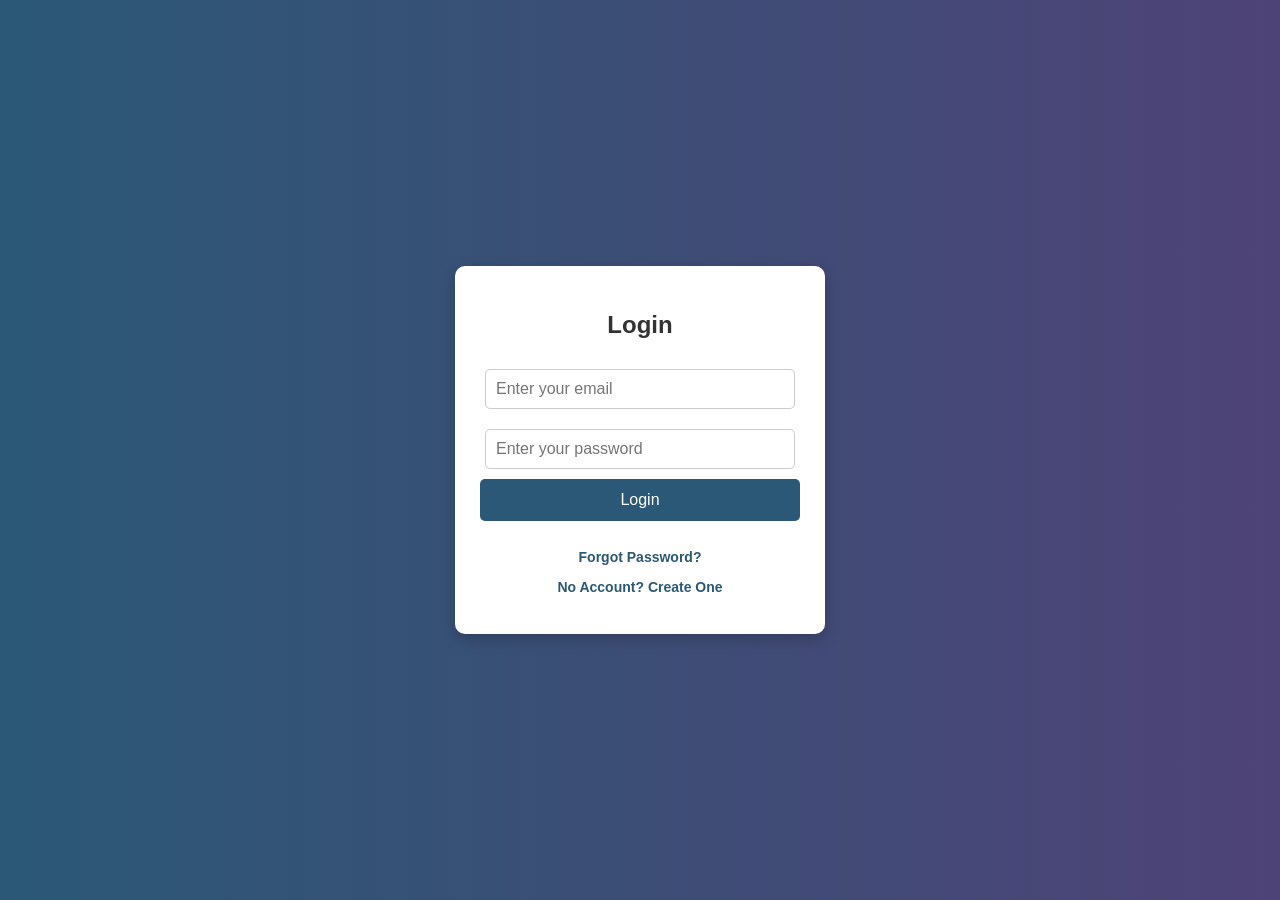
<file: E Commerce Website/index.html>
<!DOCTYPE html>
<html lang="en">
<head>
    <meta charset="UTF-8">
    <meta name="viewport" content="width=device-width, initial-scale=1.0">
    <title>Login</title>
    <link rel="stylesheet" href="style.css">
</head>
<body>
    <div class="container">
    <h2>Login</h2>
    <form action="login.php" method="POST">
        <input type="email" name="email" placeholder="Enter your email" required>
        <input type="password" name="password" placeholder="Enter your password" required>
        <button type="submit" name="login">Login</button>
    </form>
    <br>
    <p><a href="forgot.html">Forgot Password?</a></p>
    <p><a href="register.html">No Account? Create One</a></p>
    </div>
</body>
</html>
</file>
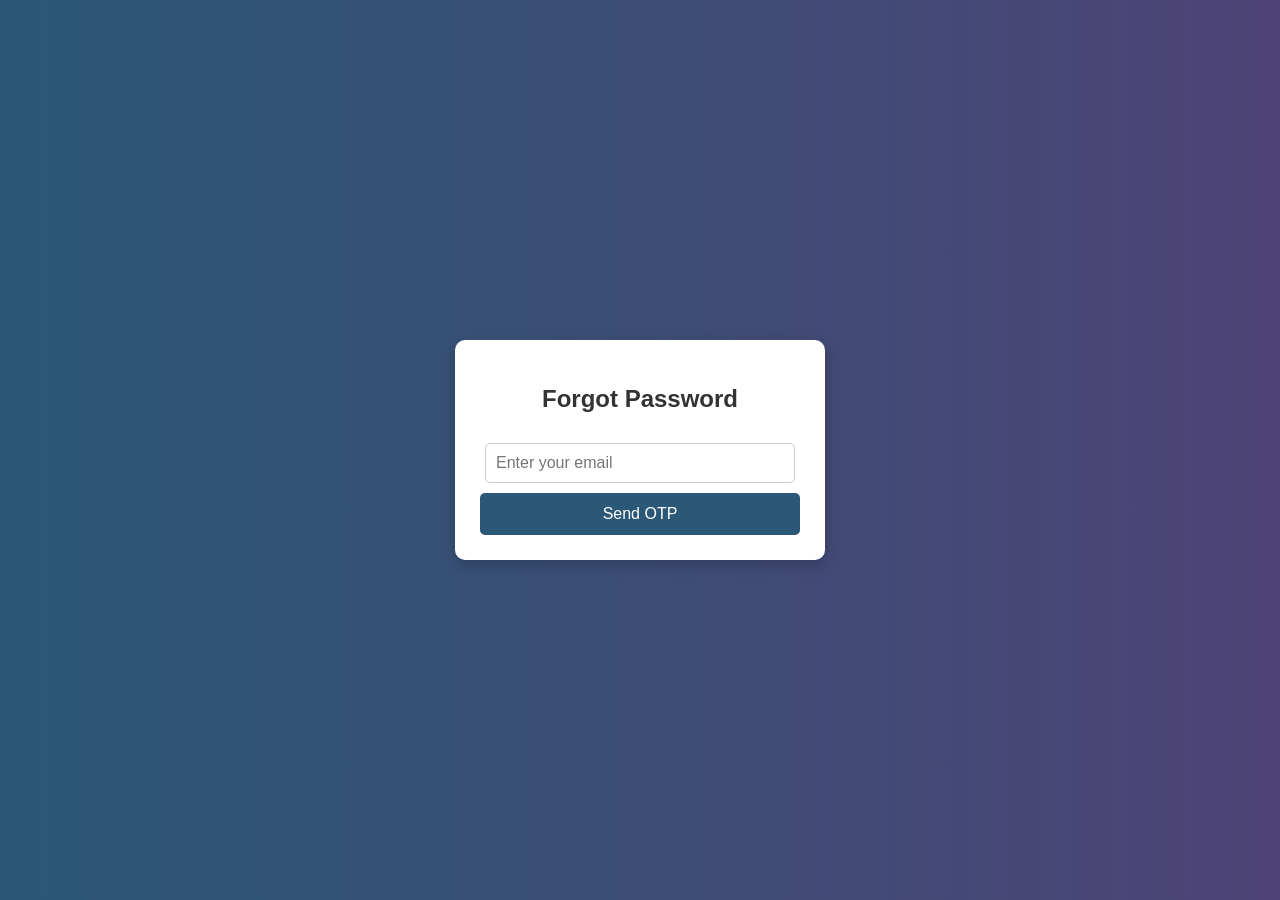
<file: E Commerce Website/forgot.html>
<!DOCTYPE html>
<html lang="en">
<head>
    <meta charset="UTF-8">
    <title>Forgot Password</title>
    <link rel="stylesheet" href="style.css">
</head>
<body>
    <div class="container">
        <h2>Forgot Password</h2>
        <form action="forgot.php" method="POST">
            <input type="email" name="email" placeholder="Enter your email" required>
            <button type="submit" name="send_otp">Send OTP</button>
        </form>
   </div>
</body>
</html>
</file>
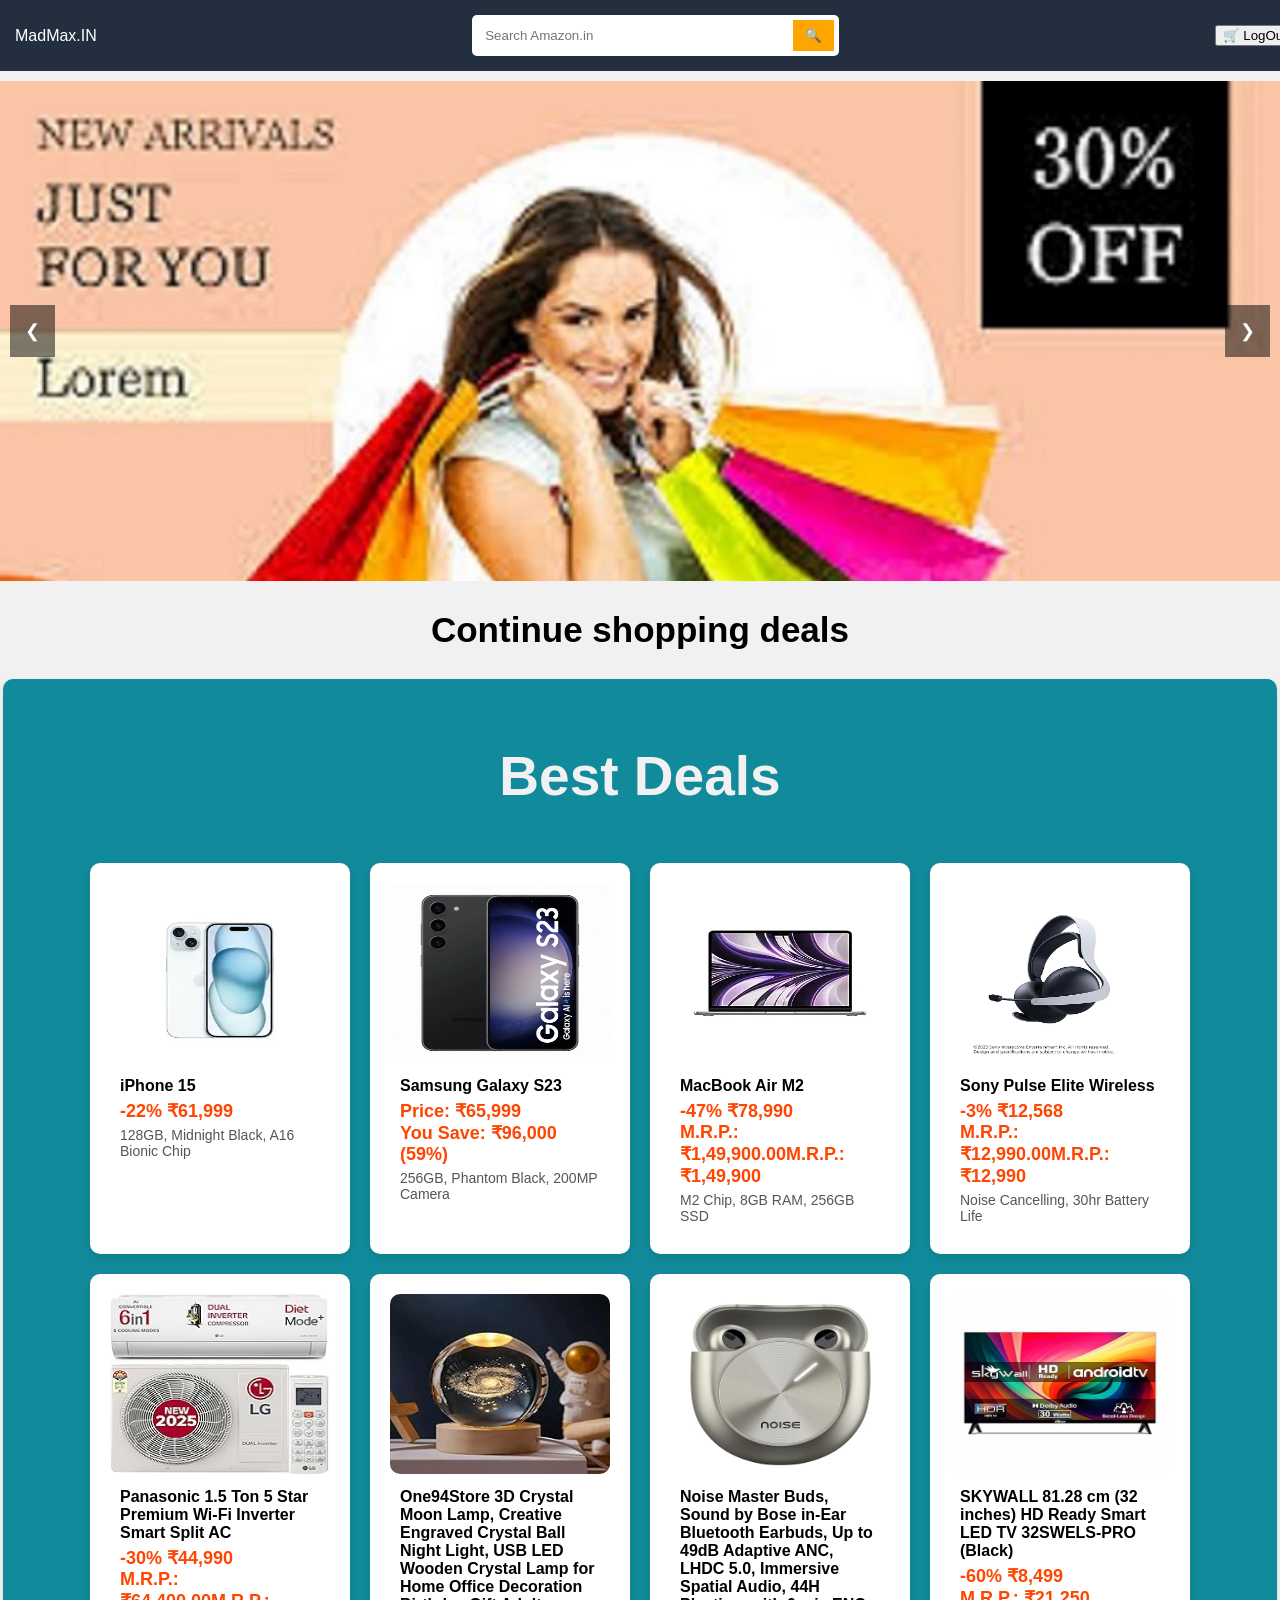
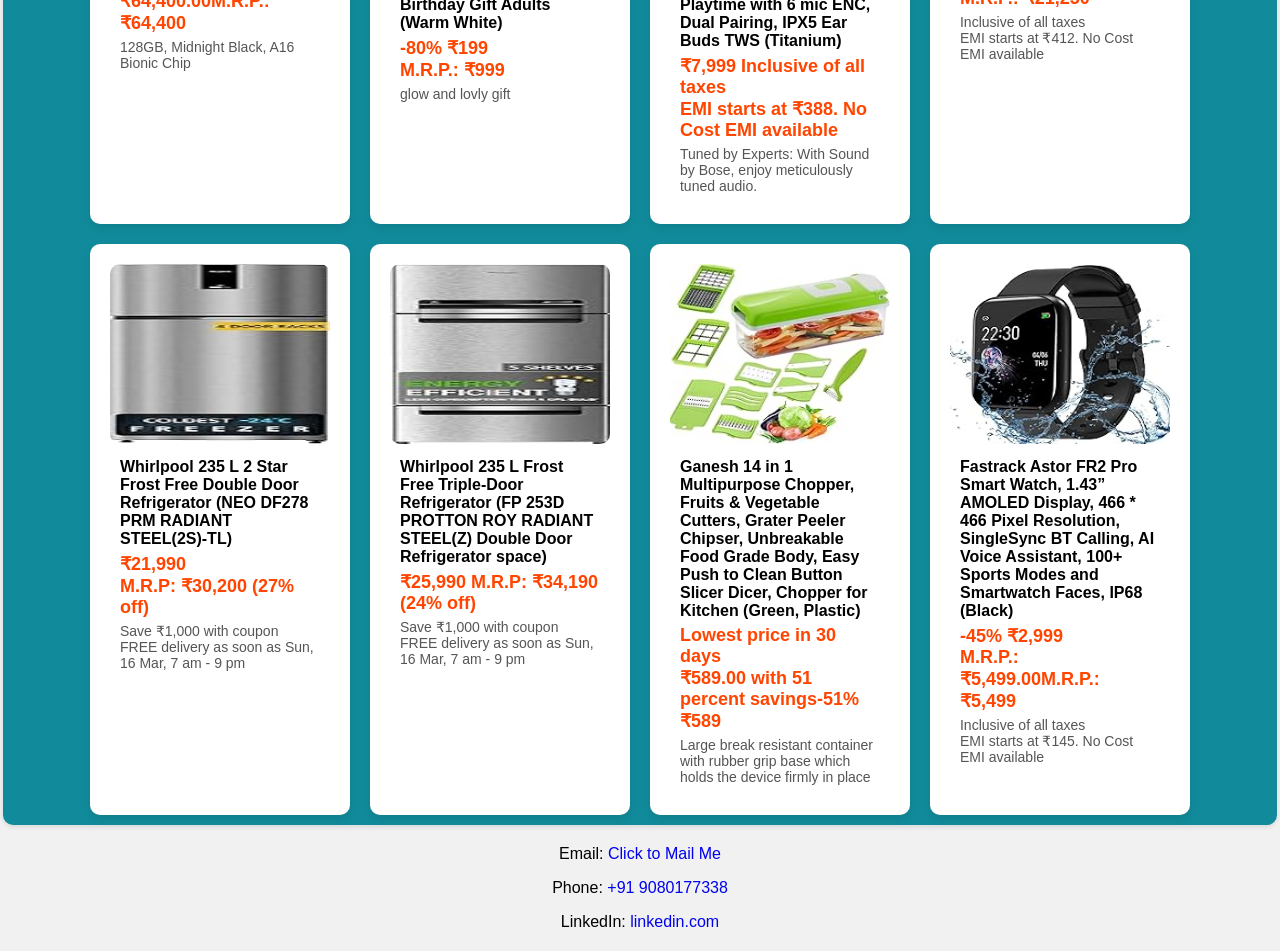
<file: E Commerce Website/index2.html>
<!DOCTYPE html>
<html lang="en">
<head>
    <meta charset="UTF-8">
    <meta name="viewport" content="width=device-width, initial-scale=1.0">
    <title>MadMAX Shopping</title>
    <link rel="stylesheet" href="styles.css">
</head>
<body>
    <!-- Navbar -->
    <header>
        <div class="logo">MadMax.IN</div>
        <div class="search-bar">
            <input type="text" id="search" placeholder="Search Amazon.in" oninput="searchProducts()">
            <button onclick="searchProducts()">🔍</button>
        </div>
        <button onclick="myFunction()">🛒 LogOut</button>
       
    </header>

    <!-- Slider -->
    <section class="slider">
        <button class="prev" onclick="moveSlide(-1)">❮</button>
        <div class="slides">
            <img src="image\slid1.jpg" alt="Slide 1">
            <img src="image\slid2.jpg" alt="Slide 2">
            <img src="image\slid3.jpg" alt="Slide 3">
        </div>
        <button class="next" onclick="moveSlide(1)">❯</button>
    </section>

    <!-- Product Sections -->
    <section class="products">
        <h2>Continue shopping deals</h2>
        <div class="parent">
            <div class="product-section">
                <h3>Best Deals</h3>
                <div class="product-container" id="productContainer"></div>
            </div>
    </section>
    
    
          <!-- Contact Section -->
          <div class="contact" id="contact" >

            <p>Email: <a href="mailto:rajasreenithaa@gmail.com">Click to Mail Me</a></p>
            <p>Phone: <a href="tel:+916381999161">+91 9080177338</a></p>
            <p>LinkedIn: <a href="www.linkedin.com/in/rajasreenithaa-kumarabaabu2004" target="_blank">linkedin.com</a></p>

        </div>
    </div>
    


    

    <script src="script.js"></script>
</body>
</html>
</file>
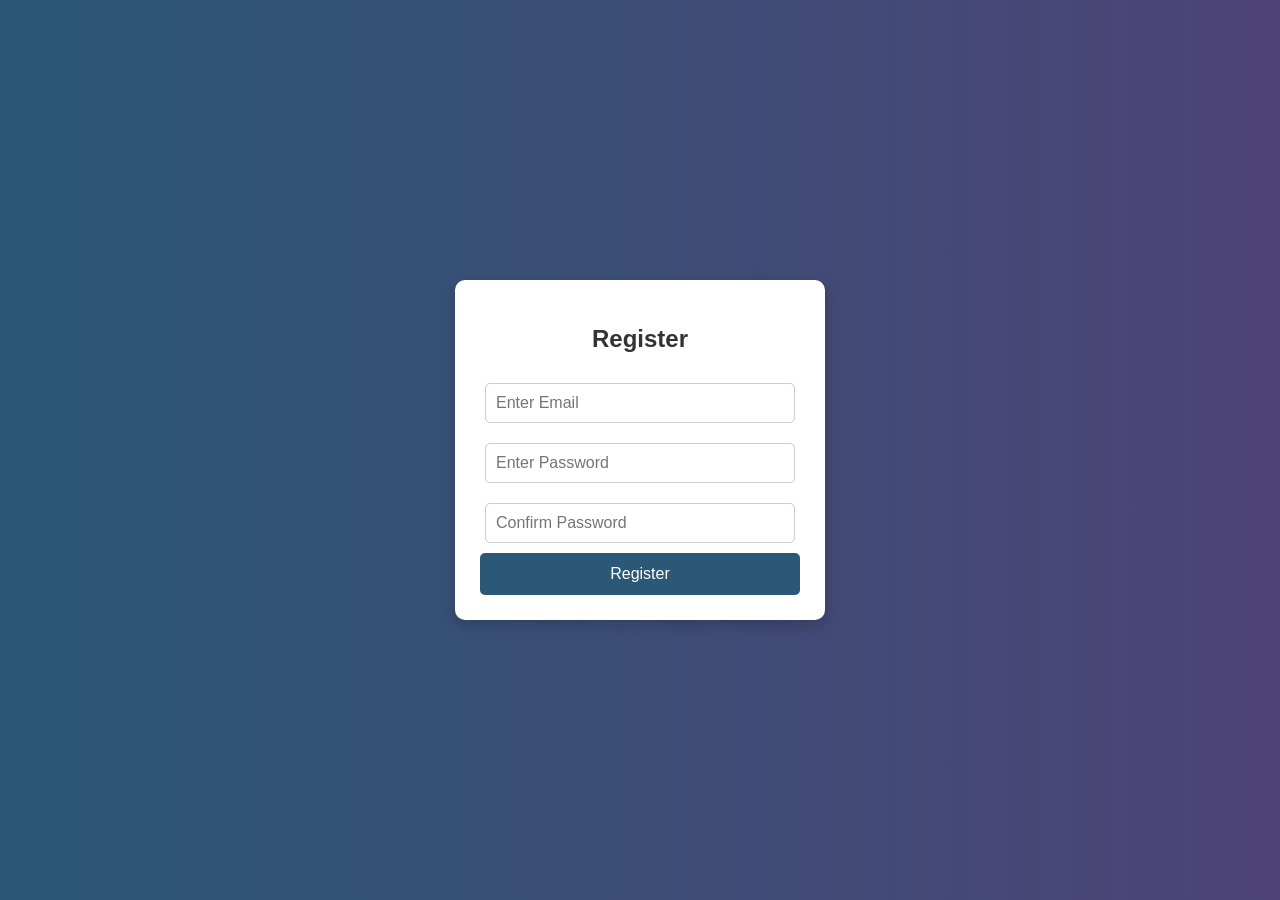
<file: E Commerce Website/register.html>
<!DOCTYPE html>
<html lang="en">
<head>
    <meta charset="UTF-8">
    <meta name="viewport" content="width=device-width, initial-scale=1.0">
    <title>Register</title>
    <link rel="stylesheet" href="style.css">
    <script src="https://code.jquery.com/jquery-3.6.0.min.js"></script>
</head>
<body>
<div class="container">
<h2>Register</h2>
<form id="registerForm">
    <input type="email" id="email" name="email" placeholder="Enter Email" required><br>
    <input type="password" id="password" name="password" placeholder="Enter Password" required><br>
    <input type="password" id="confirm_password" name="confirm_password" placeholder="Confirm Password" required><br>
    <button type="submit">Register</button>
</form>
</div>
<script>
$(document).ready(function(){
    $("#registerForm").submit(function(e){
        e.preventDefault(); // Prevent form submission

        let email = $("#email").val();
        let password = $("#password").val();
        let confirm_password = $("#confirm_password").val();

        $.ajax({
            url: "register.php",
            type: "POST",
            data: { email: email, password: password, confirm_password: confirm_password, register: true },
            dataType: "json",
            success: function(response) {
                alert(response.message);
                if (response.status === "success") {
                    window.location.href = "verify_otp.html"; // Redirect to OTP verification page
                }
            }
        });
    });
});
</script>

</body>
</html>
</file>
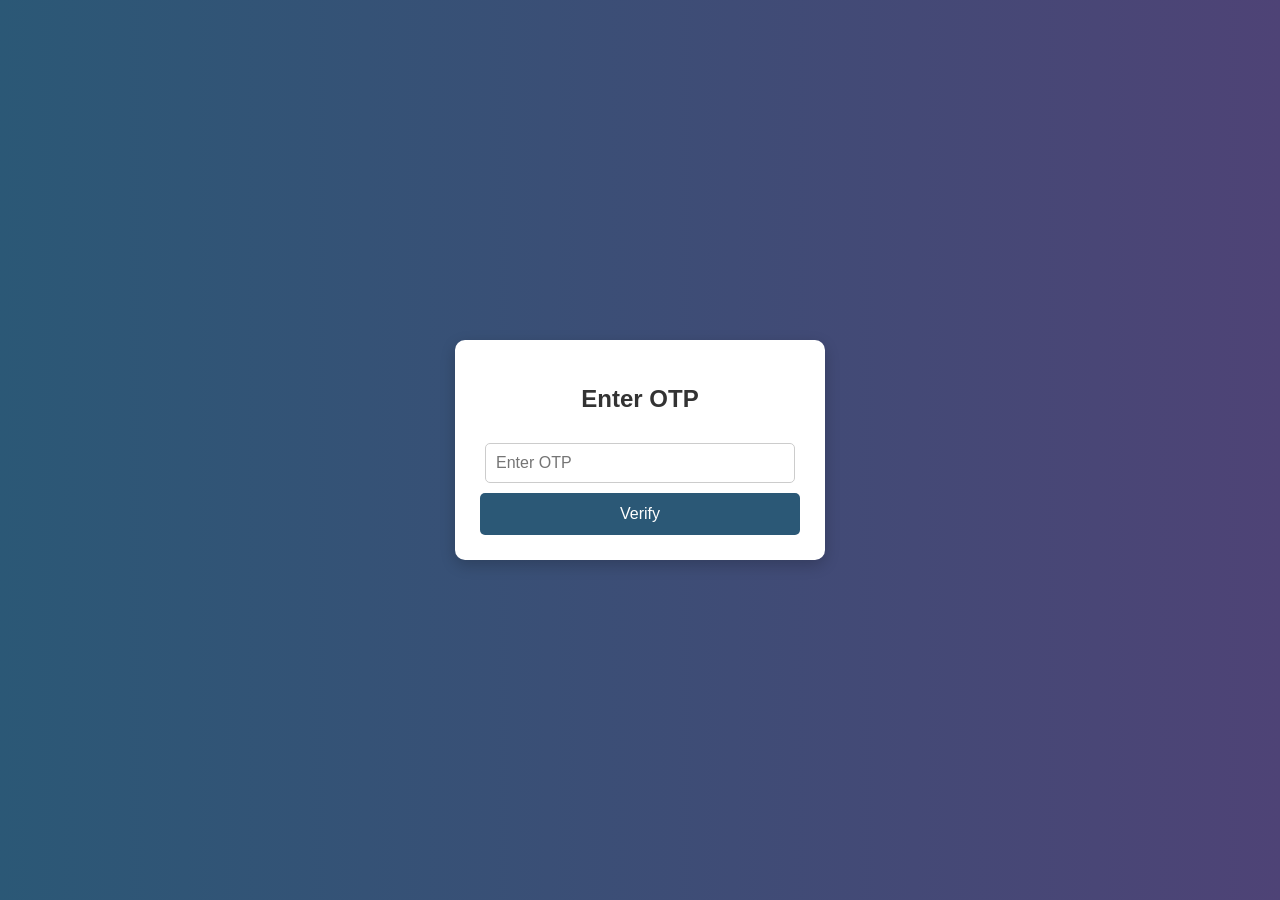
<file: E Commerce Website/verify_otp.html>
<!DOCTYPE html>
<html lang="en">
<head>
    <meta charset="UTF-8">
    <meta name="viewport" content="width=device-width, initial-scale=1.0">
    <title>Verify OTP</title>
    <link rel="stylesheet" href="style.css">
    <script src="https://code.jquery.com/jquery-3.6.0.min.js"></script>
</head>
<body>
<div class="container">
<h2>Enter OTP</h2>
<form id="otpForm">
    <input type="text" id="otp" name="otp" placeholder="Enter OTP" required>
    <button type="submit">Verify</button>
</form>
</div>

<script>
    $(document).ready(function(){
        $("#otpForm").submit(function(e){
            e.preventDefault(); // Prevent default form submission
    
            let otp = $("#otp").val();
    
            $.ajax({
                url: "verify_otp.php",
                type: "POST",
                data: { otp: otp },
                dataType: "json",
                success: function(response) {
                    alert(response.message);
                    if (response.status === "success") {
                        window.location.href = "index.html"; // Redirect to login page
                    }
                }
            });
        });
    });
    </script>
    
    </body>
    </html>
</file>
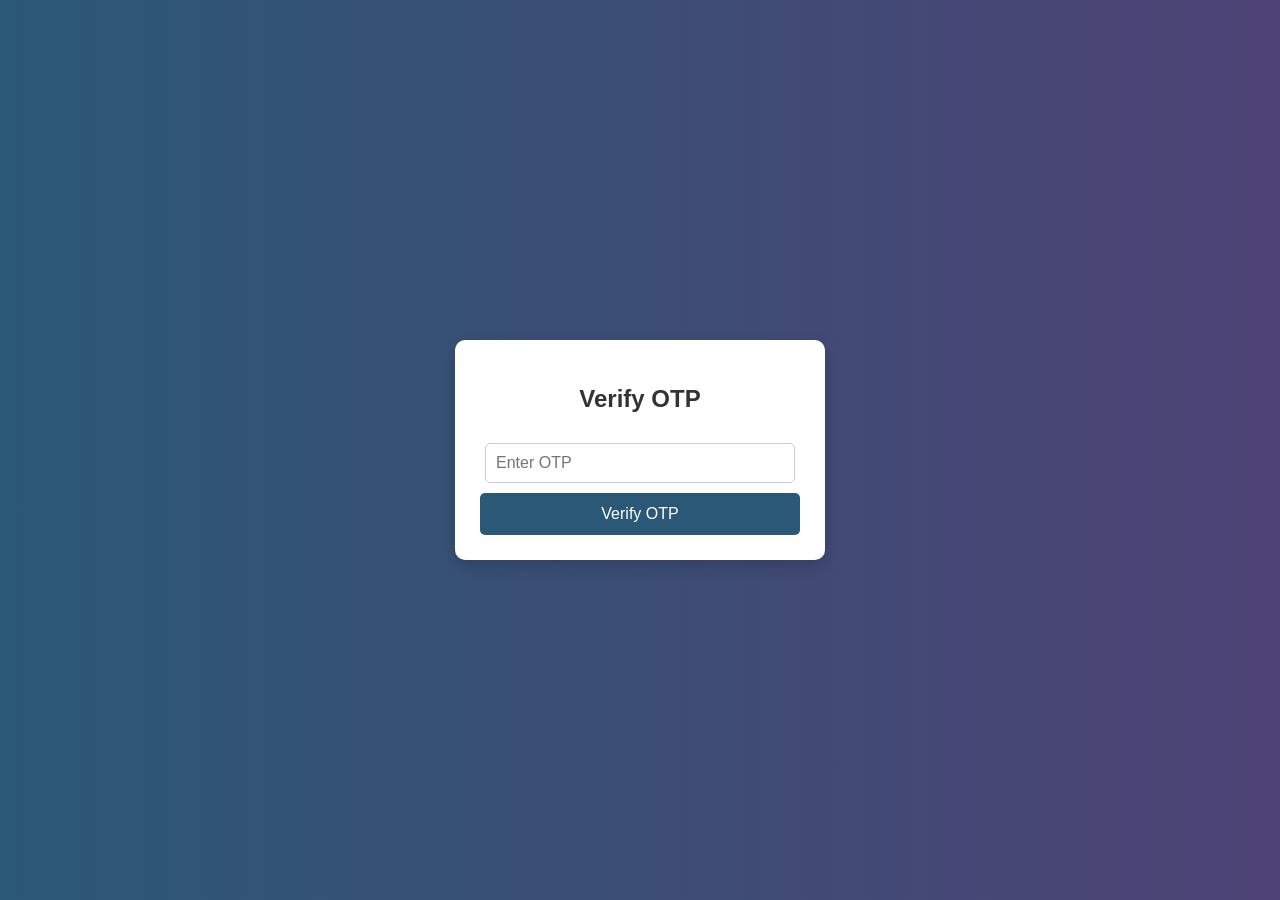
<file: E Commerce Website/verify_otp2.html>
<!DOCTYPE html>
<html lang="en">
<head>
    <meta charset="UTF-8">
    <meta name="viewport" content="width=device-width, initial-scale=1.0">
    <title>Verify OTP</title>
    <link rel="stylesheet" href="style.css">
</head>
<body>
 <div class="container">
    <h2>Verify OTP</h2>
    <form action="verify_otp2.php" method="POST">
        <input type="text" name="otp" placeholder="Enter OTP" required>
        <button type="submit" name="verify">Verify OTP</button>
    </form>
</div>
</body>
</html>
</file>
<file: E Commerce Website/style.css>
/* General Styles */
body {
    font-family: Arial, sans-serif;
    background: linear-gradient(to right, #2b5876, #4e4376);
    display: flex;
    justify-content: center;
    align-items: center;
    height: 100vh;
    margin: 0;
}

/* Container Box */
.container {
    background: white;
    padding: 25px;
    border-radius: 10px;
    box-shadow: 0 5px 15px rgba(0, 0, 0, 0.2);
    text-align: center;
    width: 320px;
}

/* Headings */
h2 {
    margin-bottom: 20px;
    color: #333;
}

/* Input Fields */
input {
    width: 90%;
    padding: 10px;
    margin: 10px 0;
    border: 1px solid #ccc;
    border-radius: 5px;
    font-size: 16px;
}

/* Buttons */
button {
    width: 100%;
    padding: 12px;
    background: #2b5876;
    color: white;
    border: none;
    border-radius: 5px;
    font-size: 16px;
    cursor: pointer;
    transition: background 0.3s;
}

button:hover {
    background: #4e4376;
}

/* Links */
p {
    margin-top: 10px;
    font-size: 14px;
}

a {
    color: #2b5876;
    text-decoration: none;
    font-weight: bold;
}

a:hover {
    text-decoration: underline;
}

/* Responsive Design */
@media (max-width: 400px) {
    .container {
        width: 90%;
    }
}
</file>
<file: E Commerce Website/styles.css>
body {
    font-family: Arial, sans-serif;
    margin: 0;
    padding: 0;
    background-color: #f1f1f1;
}

/* Navbar */
header {
    position: -webkit-sticky;  /* For Safari */
  position: sticky;
  top: 0;
  width: 100%;
  z-index: 1000;
    display: flex;
    justify-content: space-between;
    align-items: center;
    background-color: #232f3e;
    padding: 15px;
    color: white;
}
h2{
    
    text-align: center;
    font-size: 35px;
    font-family: 'Franklin Gothic Medium', 'Arial Narrow', Arial, sans-serif;

}
h3{
    color: #f1f1f1;
     text-align: center;
     font-size: 55px;
     font-family: 'Franklin Gothic Medium', 'Arial Narrow', Arial, sans-serif;

}
.search-bar {
    display: flex;
    background: white;
    padding: 5px;
    border-radius: 5px;
}

.search-bar input {
    border: none;
    padding: 8px;
    width: 300px;
    outline: none;
}

.search-bar button {
    background: orange;
    border: none;
    padding: 8px 12px;
    cursor: pointer;
}

.cart {
    font-size: 18px;
}

/* Slider Section */

/* Slider */
.slider {
    position: relative;
    width: 100%;
    height: 500px; /* Adjust this height */
    overflow: hidden;
    display: flex;
    align-items: center;
    justify-content: center;
    margin-top: 10px; /* Add margin to push it below the header */
}

/* Image Styling */
.slides img {
    width: 100%;
    height: 100%;
    object-fit: cover;
}

/* Navigation Buttons */
button.prev, button.next {
    position: absolute;
    top: 50%;
    transform: translateY(-50%);
    background: rgba(0, 0, 0, 0.5);
    color: white;
    border: none;
    padding: 15px;
    cursor: pointer;
    font-size: 18px;
}

button.prev { left: 10px; }
button.next { right: 10px; }


/* Product Sections */
/* Make product container appear below search bar */
.product-container {
    display: flex;
    flex-wrap: wrap;
    justify-content: center;
    gap: 20px;
    margin-top: 10px; /* Reduce margin so it stays close to search bar */
    position: relative;
    z-index: 10; /* Ensures it's above the slider */
}


.product {
    width: 220px;
    padding: 20px;
    background: white;
    border-radius: 10px;
    box-shadow: 0px 4px 10px rgba(0, 0, 0, 0.1);
    text-align: left;
    cursor: pointer;
    transition: transform 0.3s, box-shadow 0.3s;
}

.product:hover {
    transform: translateY(-5px);
    box-shadow: 0px 6px 12px rgba(0, 0, 0, 0.2);
}

.product img {
    width: 100%;
    height: 180px;
    border-radius: 10px;
}

.product .details {
    padding: 10px;
}

.product .title {
    font-size: 16px;
    font-weight: bold;
}

.product .price {
    font-size: 18px;
    color: #ff4500;
    font-weight: bold;
    margin-top: 5px;
}

.product .description {
    font-size: 14px;
    color: #555;
    margin-top: 5px;
}
.parent {
    display: flex;
    justify-content: space-around;
    flex-wrap: wrap;
}

.product-section {
    width: 98%;
    padding: 10px;
    background:rgb(17, 139, 155);
    border-radius: 10px;
    box-shadow: 0 2px 5px rgba(0, 0, 0, 0.1);
}


 /* Contact Info */
        .contact {
            text-align: center;
            margin: 20px 0;
        }
        .contact a {
            text-decoration: none;
        }
        .contact a:hover {
            text-decoration: underline;
        }

@media (max-width: 600px) {
    .search-bar input { width: 150px; }
    .items { flex-direction: column; align-items: center; }
}
</file>
